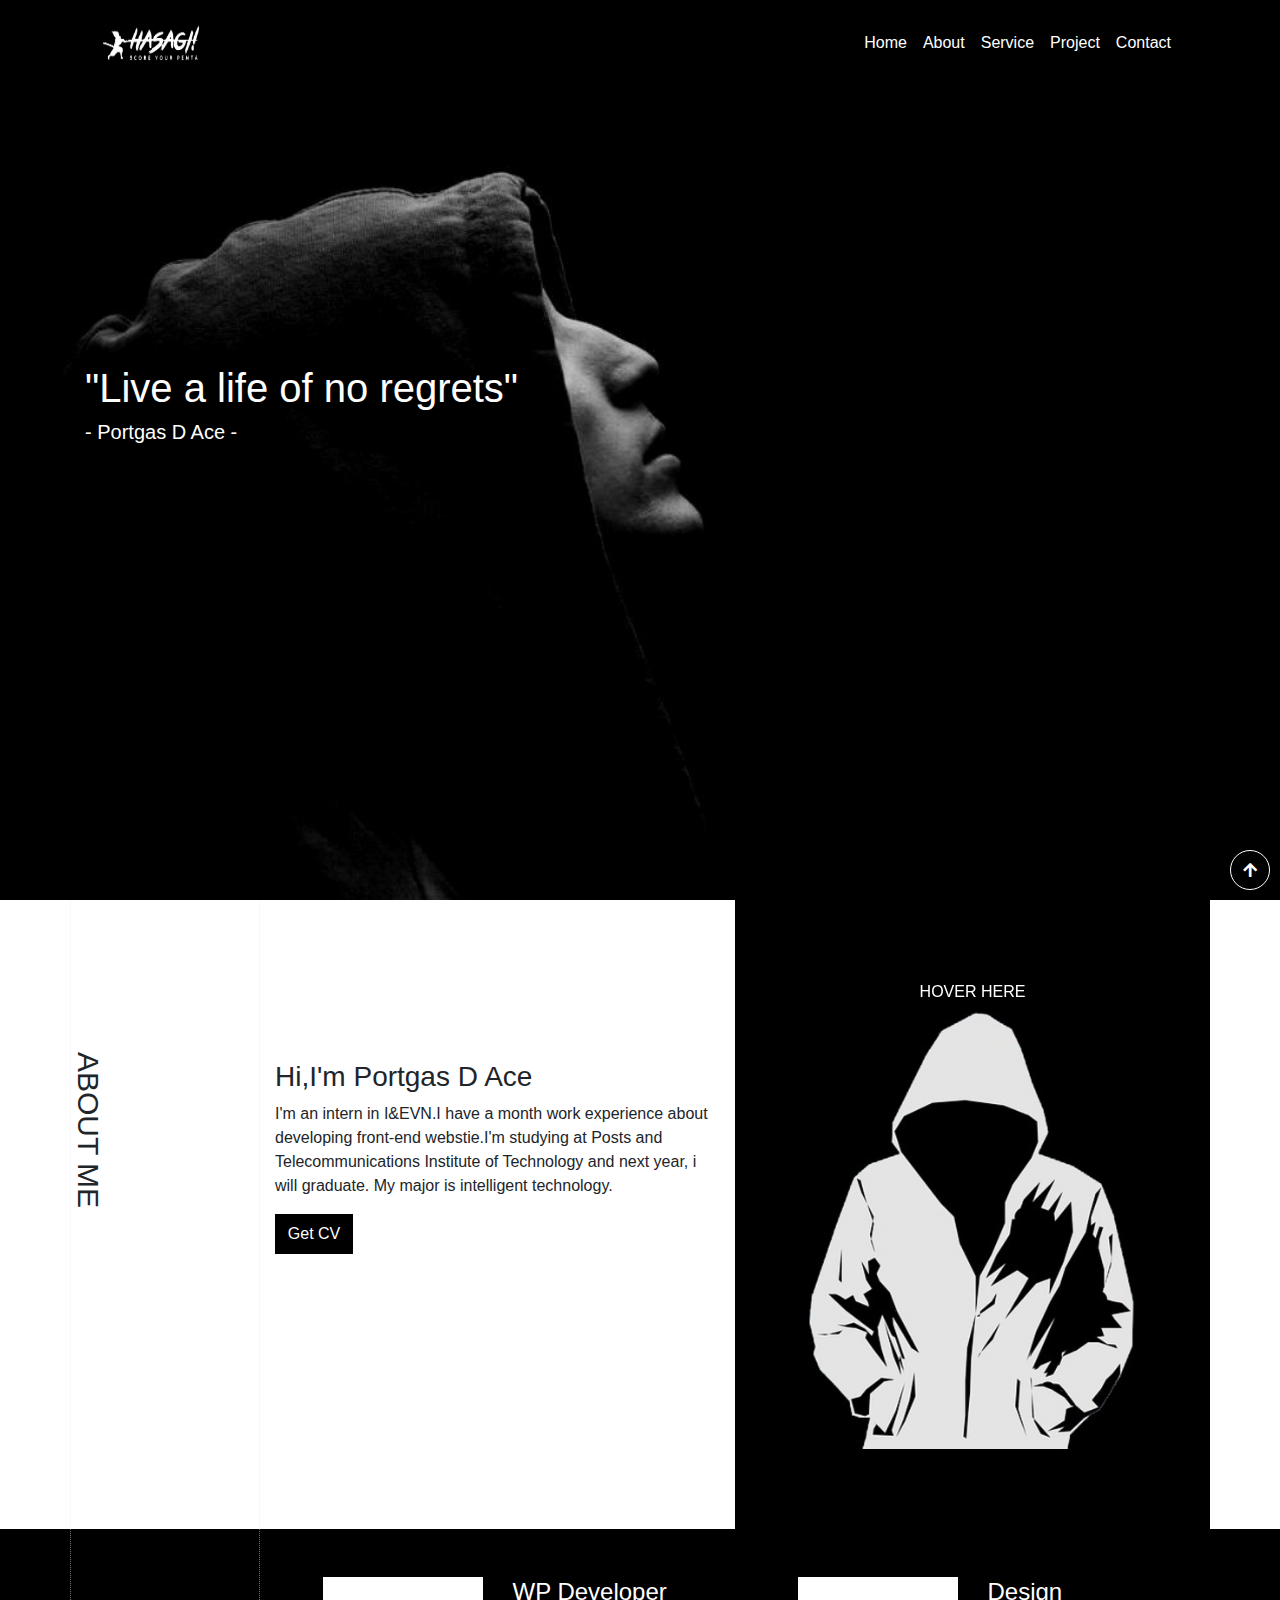
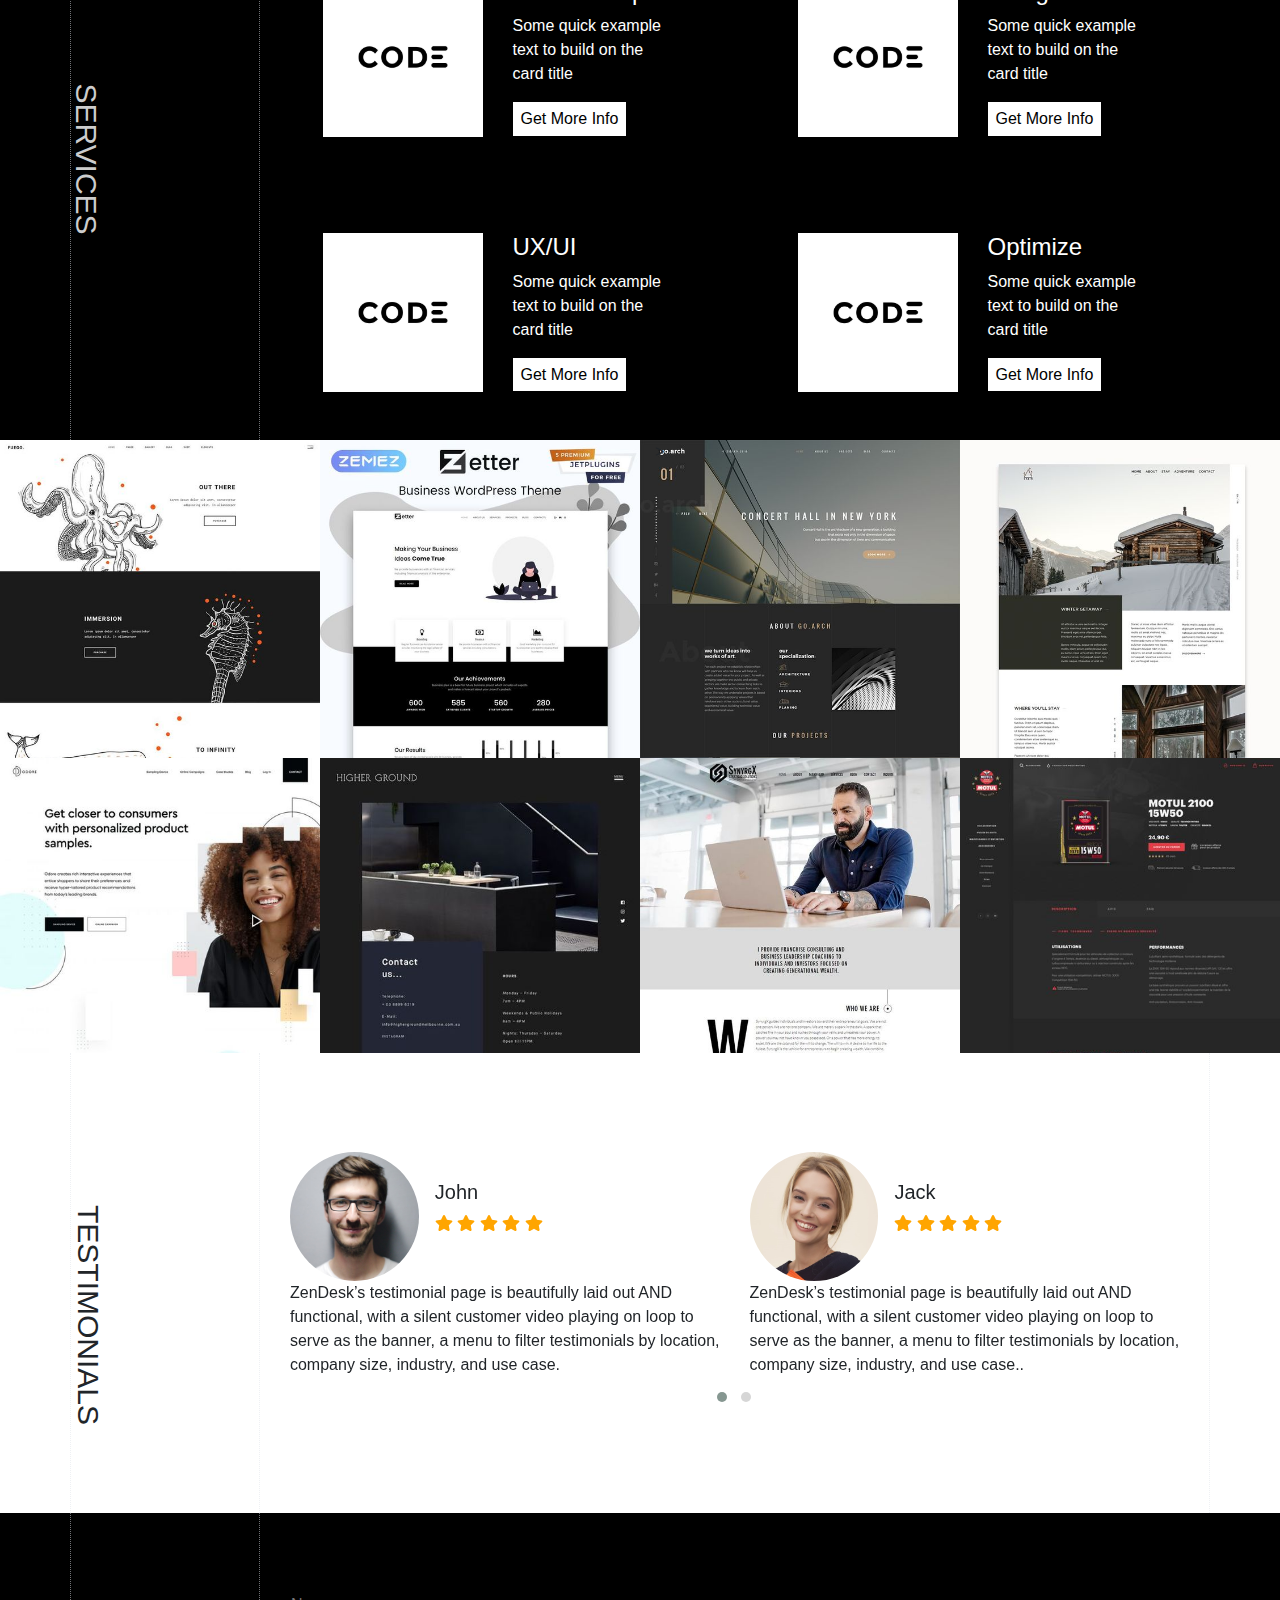
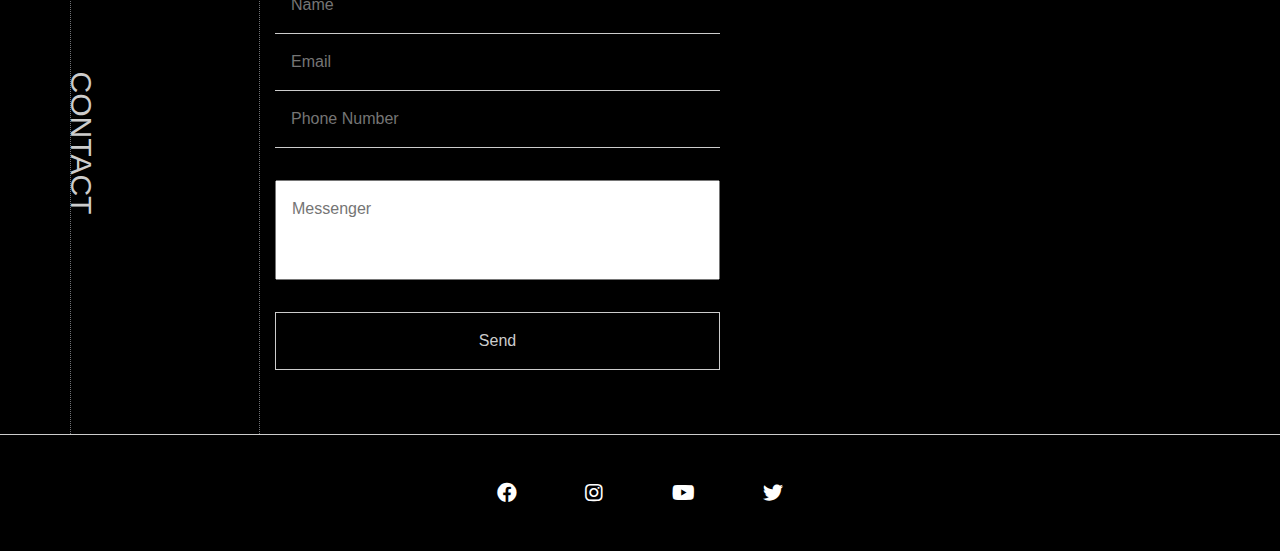
<file: index.html>
<!doctype html>
<html>
<head>
<meta charset="utf-8">
<title>Portfolio</title>
<link rel="icon" href="./img/favicon.ico">
<meta name="viewport" content="width=device-width, initial-scale=1.0" >
<link rel="stylesheet" type="text/css" href="./css/bootstrap.min.css">
<link rel="stylesheet" type="text/css" href="./css/all.min.css">
<link rel="stylesheet" type="text/css" href="./vendor/owl-carousel/css/owl.carousel.min.css">
<link rel="stylesheet" type="text/css" href="./vendor/owl-carousel/css/owl.theme.default.min.css">
<link rel="stylesheet" type="text/css" href="./css/style.css">
</head>
<body>

	<div class="header-area">
		
		
		<div class="container">
		<nav class="navbar navbar-expand-lg ">
		  <a class="navbar-brand" href="#"><img src="./img/hasagi1.png" width="100px" height="60px" alt=""></a>
		  <button class="navbar-toggler" type="button" data-toggle="collapse" data-target="#navbarNav" aria-controls="navbarNav" aria-expanded="false" aria-label="Toggle navigation">
		    <span class="navbar-toggler-icon"><i style="color: #fff;" class="fas fa-bars"></i></span>
		  </button>
		  <div class="collapse navbar-collapse" id="navbarNav">
		  	<div class="mr-auto"></div>
		    <ul class="navbar-nav">
		      <li class="nav-item active">
		        <a class="nav-link" href="./index.html">Home <span class="sr-only">(current)</span></a>
		      </li>
		      <li class="nav-item">
		        <a class="nav-link" href="#st">About</a>
		      </li>
		      <li class="nav-item">
		        <a class="nav-link" href="#nd">Service</a>
		      </li>
		      
		       <li class="nav-item">
		        <a class="nav-link" href="#rd">Project</a>
		      </li>
		       <li class="nav-item">
		        <a class="nav-link" href="#th2">Contact</a>
		      </li>
		    </ul>
		  </div>
		</nav>
		<div class="row slogan">
			<div class="col-12">
				<h1>"Live a life of no regrets"</h1>
				<h5>- Portgas D Ace -</h5>
			</div>
		</div>
		</div>
	</div>
	<a href="#" class="back-to-top"><i class="fas fa-arrow-up"></i></a>
	<!---------------------about------------->
	<div class="about-area" id="st">
		<div class="container">
			<div class="row">
				<div class="col-lg-2 col-12">
					<div class="about-title"><h1>ABOUT ME</h1></div>
				</div>
				<div class="col-lg-5 col-12">
					<div class="text-about">
						<div class="text-title">
							<h3>Hi,I'm Portgas D Ace</h3>
							<p>I'm an intern in I&EVN.I have a month work experience about developing front-end webstie.I'm studying at Posts and Telecommunications Institute of Technology and next year, i will graduate. My major is intelligent technology.  </p>
							<a href="./cv/cv.html"><button> Get CV </button></a>
							
						</div>
					</div>
				</div>
				<div class="col-lg-5 col-12 about-img-skills">
					
					<div class="img-about">
						<div class="img">
							<p class="hover-here" >hover here</p>
							<img src="./img/avt.jpg" alt="">
						</div>
						<div class="card-back middle">
							<div class="skills">
								<h3>My Skills</h3>
								<li>
									<h5>HTML5</h5>
									<span class="bar"><span class="html"></span></span>
									
								</li>
								<li>
									<h5>CSS3</h5>
									<span class="bar"><span class="css"></span></span>
									
								</li>
								<li>
									<h5>Javascript</h5>
									<span class="bar"><span class="js"></span></span>
									
								</li>
								<li>
									<h5>Jquery</h5>
									<span class="bar"><span class="jq"></span></span>
									
								</li>
							</div>
						</div>
					</div>
				</div>
			</div>

				
		</div>
	</div>
	<!-------------------------end about----->
	<!------------------service-------------->
	<div class="about-area service-area" id="nd">
		<div class="container">
			<div class="row">
				<div class="col-lg-2 col-12">
					<div class="about-title"><h1>SERVICES</h1></div>
				</div>
				
				<div class="col-lg-5 col-12">
					<div class="row">
						<div class="service">
							<div class="left-sv col-6">
								<img src="./img/sv2.jpg" alt="">
							</div>
							<div class="right-sv col 6">
								<h4>WP Developer</h4>
								<p>Some quick example text to build on the card title</p>
								<button>Get More Info</button>

							</div>
						</div>
					</div>
					<div class="row">
						<div class="service">
							<div class="left-sv col-6">
								<img src="./img/sv2.jpg" alt="">
							</div>
							<div class="right-sv col 6">
								<h4>UX/UI</h4>
								<p>Some quick example text to build on the card title</p>
								<button>Get More Info</button>

							</div>
						</div>
					</div>		
				</div>
				<div class="col-lg-5 col-12">
					<div class="row">
						<div class="service">
							<div class="left-sv col-6">
								<img src="./img/sv2.jpg" alt="">
							</div>
							<div class="right-sv col 6">
								<h4>Design</h4>
								<p>Some quick example text to build on the card title</p>
								<button>Get More Info</button>

							</div>
						</div>
					</div>	
					<div class="row">
						<div class="service">
							<div class="left-sv col-6">
								<img src="./img/sv2.jpg" alt="">
							</div>
							<div class="right-sv col 6">
								<h4>Optimize</h4>
								<p>Some quick example text to build on the card title</p>
								<button>Get More Info</button>

							</div>
						</div>
					</div>	
				</div>
				
			</div>
			
			



		</div>
	</div>
	<!------------------service-------------->

	<!------------------product-------------->
	<div class="project-area" id="rd">
		<div class="container-fluid">
			<div class="row">
				<div class="col-lg-3 col-md-6 col-12 project-item project-bg-1">
					
				</div>
				<div class="col-lg-3 col-md-6 col-12 project-item project-bg-2">
					
				</div>
				<div class="col-lg-3 col-md-6 col-12 project-item project-bg-3">
					>
				</div>
				<div class="col-lg-3 col-md-6 col-12 project-item project-bg-4">
					
				</div>
			</div>
			<div class="row">
				<div class="col-lg-3 col-md-6 col-12 project-item project-bg-5">
					
				</div>
				<div class="col-lg-3 col-md-6 col-12 project-item project-bg-6">
					
				</div>
				<div class="col-lg-3 col-md-6 col-12 project-item project-bg-7">
					
				</div>
				<div class="col-lg-3 col-md-6 col-12 project-item project-bg-8">
					
				</div>
			</div>
		</div>
	</div>

	<!------------------end product-------------->

	<!-----------------review-------------------->
	
	<div class="about-area review-area" id="th1">
		<div class="container">
			<div class="row">
				<div class="col-lg-2 col-12 ">
					<div class="about-title"><h1>TESTIMONIALS</h1></div>
				</div>

				<div class="col-lg-10 col-12 carousel">
					 <div class="owl-carousel owl-theme">
				          <div class="client row">
				          	<div class="col-12">
				          		<div class="client-info">
				          			<div class="client-avt cl-avt-1">
				          				
				          			</div>
				          			<div class="client-vote">
				          				<h5>John</h5>
				          				<p>
				          					<i class="fas fa-star"></i>
											<i class="fas fa-star"></i>
											<i class="fas fa-star"></i>
											<i class="fas fa-star"></i>
											<i class="fas fa-star"></i>
				          				</p>
				          			</div>
				          		</div>
				          		<div class="client-cmt">ZenDesk’s testimonial page is beautifully laid out AND functional, with a silent customer video playing on loop to serve as the banner, a menu to filter testimonials by location, company size, industry, and use case.</div>
				          	</div>
				          </div>


				          <div class="client row">
				          	<div class="col-12">
				          		<div class="client-info">
				          			<div class="client-avt cl-avt-2">
				          				
				          			</div>
				          			<div class="client-vote">
				          				<h5>Jack</h5>
				          				<p>
				          					<i class="fas fa-star"></i>
											<i class="fas fa-star"></i>
											<i class="fas fa-star"></i>
											<i class="fas fa-star"></i>
											<i class="fas fa-star"></i>
				          				</p>
				          			</div>
				          		</div>
				          		<div class="client-cmt">ZenDesk’s testimonial page is beautifully laid out AND functional, with a silent customer video playing on loop to serve as the banner, a menu to filter testimonials by location, company size, industry, and use case..</div>
				          	</div>
				          </div>

				          <div class="client row">
				          	<div class="col-12">
				          		<div class="client-info">
				          			<div class="client-avt cl-avt-3">
				          				
				          			</div>
				          			<div class="client-vote">
				          				<h5>Lisa</h5>
				          				<p>
				          					<i class="fas fa-star"></i>
											<i class="fas fa-star"></i>
											<i class="fas fa-star"></i>
											<i class="fas fa-star"></i>
											<i class="fas fa-star"></i>
				          				</p>
				          			</div>
				          		</div>
				          		<div class="client-cmt">ZenDesk’s testimonial page is beautifully laid out AND functional, with a silent customer video playing on loop to serve as the banner, a menu to filter testimonials by location, company size, industry, and use case.</div>
				          	</div>
				          </div>

				          <div class="client row">
				          	<div class="col-12">
				          		<div class="client-info">
				          			<div class="client-avt cl-avt-4">
				          				
				          			</div>
				          			<div class="client-vote">
				          				<h5>David</h5>
				          				<p>
				          					<i class="fas fa-star"></i>
											<i class="fas fa-star"></i>
											<i class="fas fa-star"></i>
											<i class="fas fa-star"></i>
											<i class="fas fa-star"></i>
				          				</p>
				          			</div>
				          		</div>
				          		<div class="client-cmt">ZenDesk’s testimonial page is beautifully laid out AND functional, with a silent customer video playing on loop to serve as the banner, a menu to filter testimonials by location, company size, industry, and use case.</div>
				          	</div>
				          </div>
				      </div>
				</div>




			</div>

		</div>
	</div>
	

	<!-----------------end review-------------------->


	<!------------------contact------------------>
	<div class="about-area contact-area" id="th2">
		<div class="container">
			<div class="row">
				<div class="col-lg-2 col-12">
					<div class="about-title"><h1>CONTACT</h1></div>
				</div>
				<div class="col-lg-5 col-12 d-flex-center">
					<div class="contact-form">
						<input type="text" placeholder="Name">
						<input type="Email" placeholder="Email">
						<input type="text" placeholder="Phone Number">
						<textarea placeholder="Messenger"></textarea>
						<button>Send</button>
					</div>

				</div>
				<div class="col-lg-5 col-12">
					<div class="contact-map">
						<iframe width="100%" src="https://www.google.com/maps/embed?pb=!1m18!1m12!1m3!1d13271.973607746197!2d105.80528284063023!3d21.0198032034275!2m3!1f0!2f0!3f0!3m2!1i1024!2i768!4f13.1!3m3!1m2!1s0x0%3A0xb4cb0ba3a4ec18e9!2zQ8O0bmcgVHkgVE5ISCBQaMOhdCBUcmnhu4NuIEdpw6FvIEThu6VjIFbDoCBDw7RuZyBOZ2jhu4cgSSZFIFZp4buHdCBOYW0!5e0!3m2!1sen!2s!4v1587627194384!5m2!1sen!2s" width="600" height="450" frameborder="0" style="border:0;" allowfullscreen="" aria-hidden="false" tabindex="0"></iframe>
					</div>
				</div>
			</div>

				
		</div>
	</div>
	<div class="footer-area text-center">
		<p>
			<i class="fab fa-facebook"></i>
			<i class="fab fa-instagram"></i>
			<i class="fab fa-youtube"></i>
			<i class="fab fa-twitter"></i>
		</p>
	</div>
	<!------------------end contact------------------>



<script src="./js/jquery.3.4.1.js"></script>
<!-- bootstrap js file-->
<script src="./js/bootstrap.min.js"></script>
<!-- owl js file -->
<script src="./vendor/owl-carousel/js/owl.carousel.min.js"></script>

<script src="./js/main.js"></script>


</body>
</html>
</file>
<file: css/style.css>
@charset "utf-8";

html{
	scroll-behavior: smooth;
}
*{
	margin:0;
	padding: 0;
	box-sizing: border-box;
	font-family: sans-serif;
	outline: none;
}
body{
	background-size: cover;
	background-position: center;
	background-attachment: fixed;
}
a{
	text-decoration: none;
}
::selection{
	background: orange;
	color: #fff;
}
button,span{
	outline: none;
}
.back-to-top{
	width: 40px;
	height: 40px;
	border-radius: 50%;
	position: fixed;
	bottom: 10px;
	right: 10px;
	color: #fff;
	border: 1px solid #fff;
	background: #000;
	display: flex;
	justify-content: center;
	align-items: center;
	z-index: 999;
}
.back-to-top:hover{
	color: #fff;
	text-decoration: none;
}
.header-area{
	position: relative;
	background: url(../img/nf.jpg) no-repeat;
	background-position: center;
	background-size: cover;
	width: 100%;
	height: 100vh;
	
}
.header-area video{
	width: 100%;
	height: 100%;
	object-fit: cover;
	position: absolute;
	top: 0;
	left: 0;
}

.header-area .navbar .navbar-nav .nav-item .nav-link{
	color: #fff;
}
.slogan{
	color: #fff;
	padding-top: 25%;
}
.about-area .about-title{
	transform: rotate(90deg);
	display: inline-block;
	margin-top:4rem;
	padding: 4rem 0;
}
.col-lg-2{
	border-left: 1px dotted rgba(223, 228, 234,.5);
	border-right: 1px dotted rgba(223, 228, 234,.5);
}
.about-area .about-title h1{
	display: inline-block;
	margin-top: 10rem;
	font-size: 30px;	
}

.about-area .img-about{
	padding: 5rem 0;
	width: 100%;
	position: relative;
	cursor: pointer;
	display: flex;
	justify-content: center;
	align-items: center;


}
.middle{
	position: absolute;
	top 0;
}
.about-area .img img{
	width: 100%;
	
}
.about-area .about-img-skills{
	background: #000;
	border: none;
}
.about-area .card-back{
	width: 100%;
	height: calc(100% - 10rem);
	display: flex;
	justify-content: center;
	align-items: center;
	flex-direction: column;
	transform: perspective(600px) rotateY(180deg);
}
.about-area .img,.about-area .card-back{
	backface-visibility: hidden;
	transition: transform .6s linear;
}
.about-area .card-back{
	background: #f1f1f1;

}
.about-area .img{
	transform: perspective(600px) rotateY(0deg);
}
.about-area .img-about:hover > .img{
	transform: perspective(600px) rotateY(-180deg);
}
.about-area .img-about:hover > .card-back{
	transform: perspective(600px) rotateY(0deg);
}
.about-area .img .hover-here{
	color: #fff;
	background: #000;
	margin:0;
	text-align: center;
	text-transform: uppercase;
	animation:hover 2s infinite;
	transition: 1s;
}
@keyframes hover{
	0%{
		letter-spacing: 0;
	}
	50%{
		letter-spacing: 5px;
	}
	100%{
		letter-spacing: 0;
	}
}
.about-area .text-about{
	padding: 5rem 0;
}
.about-area .text-about .text-title{
	padding-top: 5rem;
}
.about-area .text-about .text-title button{
	color: #fff;
	background: #000;
	border: none;
	outline: none;
	padding: .5rem .8rem;
}
.skills{
	width: 100%;
	height: 100%;
	display: flex;
	justify-content: center;
	align-items: flex-start;
	flex-direction: column;
	background: #000;
	color: #fff;
	padding: 1rem;
}
.skills li{
	width: 100%;
	list-style: none;
	padding: 1rem 0;
}
.skills .bar{
	display: block;
	height: 5px;
	background: #353b48;
	border: 1px solid rgba(255,255,255,0.3);
	border-radius: 3px;
	overflow: hidden;
	box-shadow: 0 0 10px #fff;
}
.skills .bar span{
	height: 5px;
	background: #fff;
	float: left;
}
.skills .bar .html{
	width: 90%;
}
.skills .bar .css{
	width: 85%;
}
.skills .bar .js{
	width: 55%;
}
.skills .bar .jq{
	width: 50%;
}

/*=================service================*/
.service-area{
	background: #000;
	position: relative;

}

.service-area .about-title{
	color: #ccc;
}
.service-area .service{
	display: flex;
	justify-content: center;
	align-items: center;
	padding:3rem;

}
.service .left-sv img{
	width: 100%;
}
.service .right-sv h4{
	color: #fff;
}
.service .right-sv p{
	color: #fff;
}
.service .right-sv button{
	padding: .3rem .5rem;
	color: #000;
	background: #fff;
	border: none;
	transition: 1s;
}
.service .right-sv button:hover{
	
	background: #000;
	color: #fff;
	box-shadow: 0 1px 30px #fff;
}
/*======================end service====================*/
/*========================project======================*/

.project-area .project-item{
	padding-bottom: 23%;
	background-position: top;
	background-size: cover;
	background-repeat: no-repeat;
	position: relative;
	overflow: hidden;
	cursor: pointer;
	
}
.project-area .project-item:hover{
	animation: slide 3s 1;
}
@keyframes slide{
	0%{
		background-position: top;
	}
	100%{
		background-position: bottom;
	}
}


.project-area .project-item .see-more p{
	color: #fff;
	text-transform: uppercase;
}
.project-area .project-bg-1{
	background-image: url(../img/pd1.jpg);
}
.project-area .project-bg-2{
	background-image: url(../img/pd2.jpg);
}

.project-area .project-bg-3{
	background-image: url(../img/pd3.jpg);
}

.project-area .project-bg-4{
	background-image: url(../img/pd4.jpg);
}
.project-area .project-bg-5{
	background-image: url(../img/pd5.jpg);
}
.project-area .project-bg-6{
	background-image: url(../img/pd6.jpg);
}

.project-area .project-bg-7{
	background-image: url(../img/pd7.jpg);
}

.project-area .project-bg-8{
	background-image: url(../img/pd8.jpg);
}




/*=======================end project===================*/

.review-area .container{
	border-right: 1px dotted rgba(223, 228, 234,.5);
}
.review-area .about-title h1{
	margin-top: 14rem;
}

.review-area .carousel{
	display: flex;
	justify-content: center;
	align-items: center;
}
.client{
	margin: 0;
}


.client .client-info{
	width: 100%;
	display: flex;
	justify-content: flex-start;
	align-items: center;
	cursor: pointer;
}
.client .client-info .client-avt{
	width: 30%;
	padding-bottom: 30%;
	background: url(../img/person-1.jpg) no-repeat;
	background-position: center;
	background-size: cover;
	border-radius: 50%;
}
.client .client-info .cl-avt-2{
	background: url(../img/person-2.jpg) no-repeat;
	background-position: center;
	background-size: cover;
}
.client .client-info .cl-avt-3{
	background: url(../img/person-3.jpg) no-repeat;
	background-position: center;
	background-size: cover;
}
.client .client-info .cl-avt-4{
	background: url(../img/person-4.jpg) no-repeat;
	background-position: center;
	background-size: cover;
}
.client .client-info .client-vote{
	width: 70%;
	padding:1rem;
}
.client .client-info .client-vote i{
	color: orange;
}

/*================contact===============*/
.d-flex-center{
	display: flex;
	justify-content: center;
	align-items: center;
}
.contact-area{
	background: #000;
}
.contact-area .about-title{
	color: #ccc;
}
.contact-area .contact-form{
	width: 100%;
	display: flex;
	justify-content: center;
	align-items: center;
	flex-direction: column;
}
.contact-area .contact-form input{
	background: transparent;
	color: #ccc;
	border: none;
	border-bottom: 1px solid #ccc;
	width: 100%;
	padding: 1rem;
}
.contact-area .contact-form textarea{
	width: 100%;
	margin-top: 2rem;
	height:100px;
	padding: 1rem;
	resize: none;
}
.contact-area .contact-form button{
	margin-top: 2rem;
	width: 100%;
	border: 1px solid #ccc;
	background: #000;
	color: #ccc;
	outline: none;
	padding: 1rem;
}
.contact-area .contact-form button:hover{
	background: #fff;
	color: #000;
}
.contact-area .contact-map{
	padding: 2rem 0;
}

.footer-area{
	background: #000;
	padding: 2rem 0 1rem 0;
	border-top:1px solid #ccc;
}
.footer-area p{
	color: #fff;
}
.footer-area p i{
	margin:0 1rem;
	font-size: 20px;
	cursor: pointer;
	padding: 1rem;
	border-radius: 50%;
	transition: 1s;
}
.footer-area p i:hover{
	background: #fff;
	color: #000;
	box-shadow: 0 2px 30px #fff;
}
@media screen and (max-width: 991px){
	.about-area .about-title{
		transform: rotate(0deg);
		display: inline-block;
		margin-top:1rem;
		padding: 1rem 0;
	}
	.about-area .about-title h1{
		margin-top: 0;
	}
	.about-area .img-about{
		padding: 2.5rem 0;
	}
	.about-area .text-about{
		padding: 1rem;
	}
	.about-area .about-img-skills{
		background: #fff;
	}
	.about-area .text-about .text-title{
		padding-top: 1rem;
	}
	.project-area .project-item{
		padding-bottom: 50%;
	}
}
</file>
